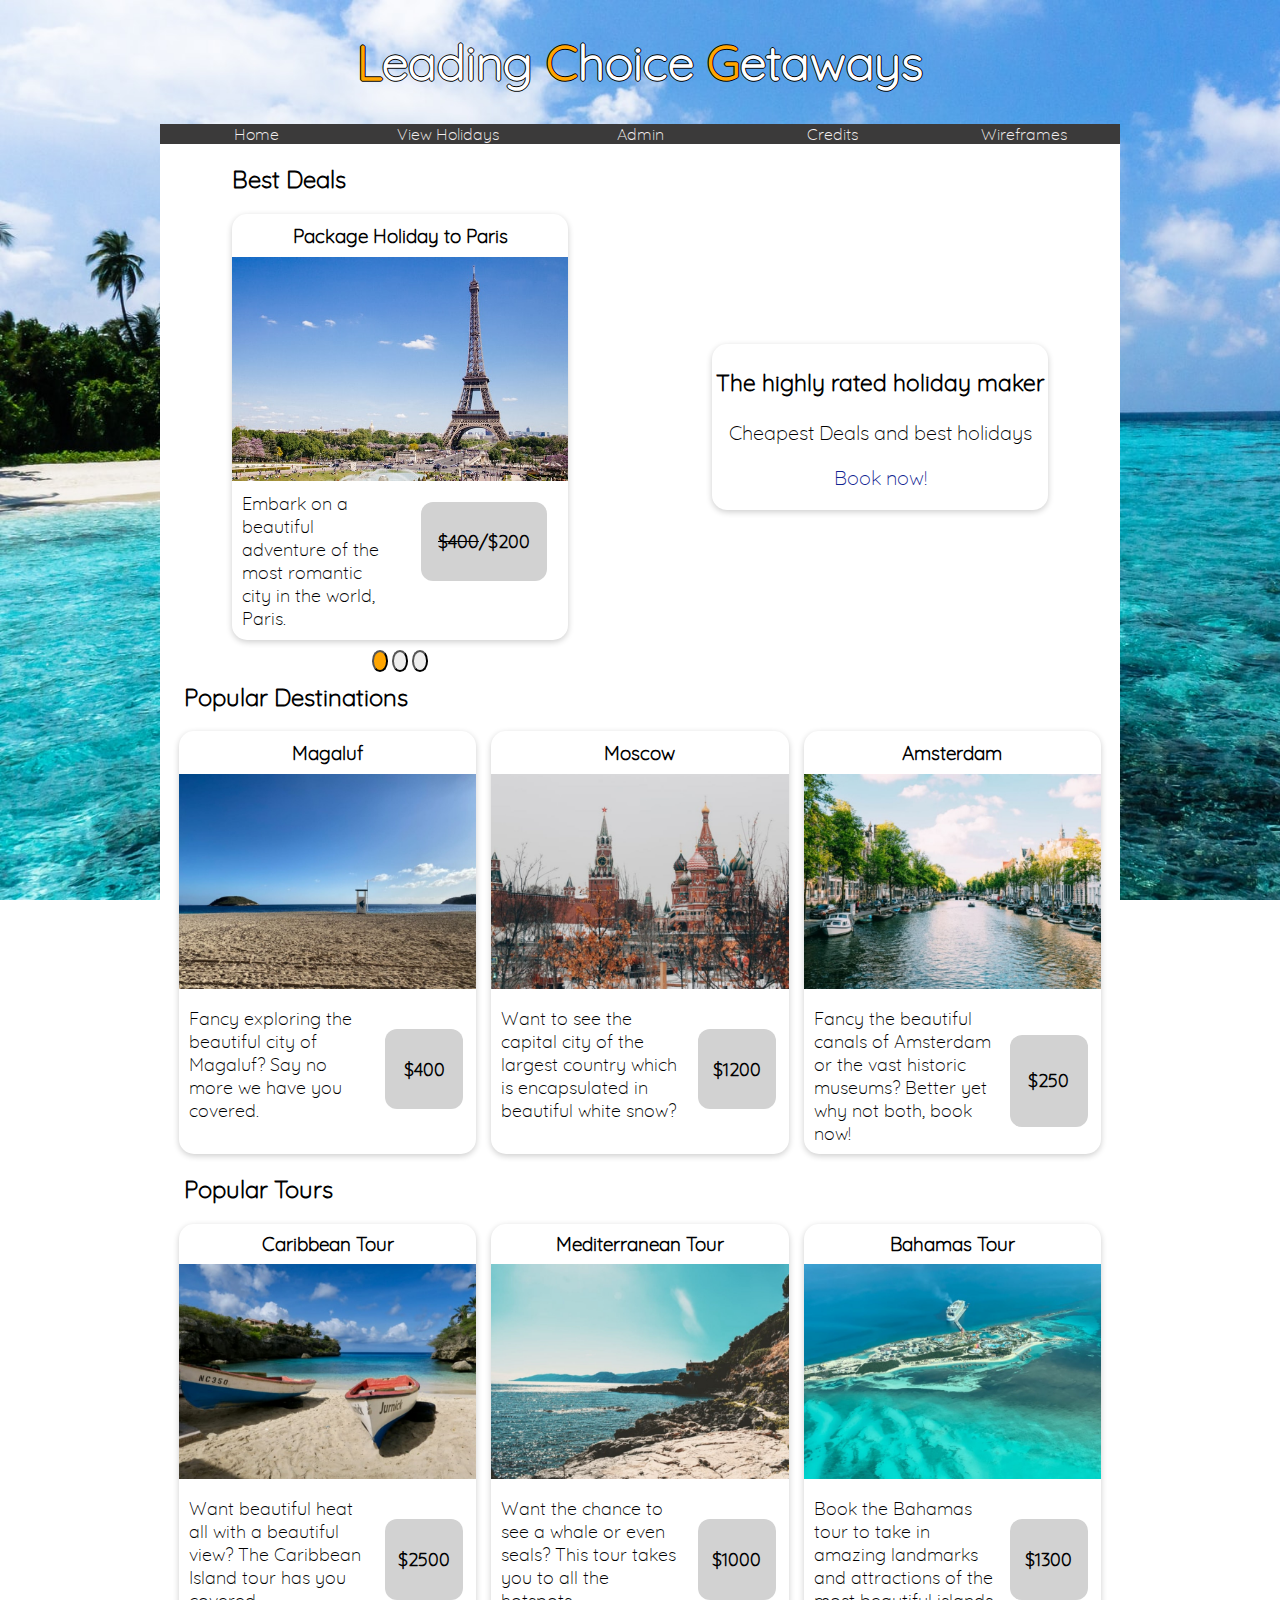
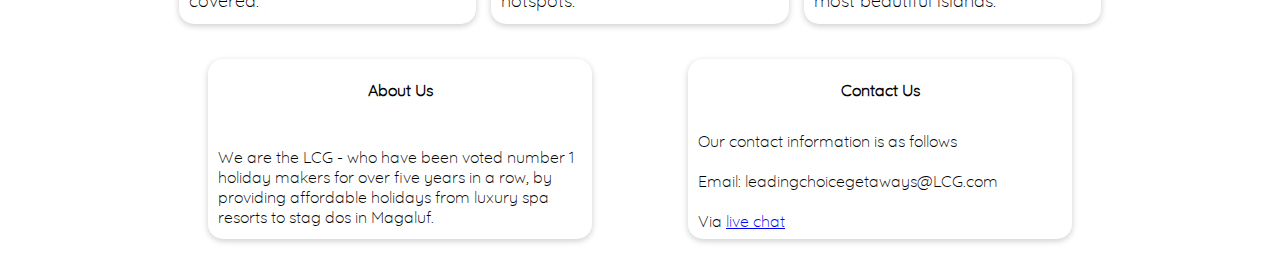
<file: index.html>
<!DOCTYPE html>
<html lang="en">
<head>
    <meta charset="UTF-8">
    <meta name="viewport" content="width=device-width, initial-scale=1">
    <link href="styles.css" rel="stylesheet">
    <!-- Link below links a font that is used for the hamburger icon -->
    <link rel="stylesheet" href="https://cdnjs.cloudflare.com/ajax/libs/font-awesome/4.7.0/css/font-awesome.min.css">
    <script src="hamburger.js"></script>
    <script src="buttonsJS.js"></script>
    <title>Leading Choice Getaways - Home Page</title>
</head>
<body>
<header>
    <!-- Desktop header only shown on desktop screens -->
    <h1 id="desktopHeader"><span>L</span>eading <span>C</span>hoice <span>G</span>etaways</h1>
    <!-- Mobile navigation menu, hidden on desktop/tablet screens -->
    <div class="mobileNav">
        <a href="javascript:void(0);" class="hamburgerIcon" onclick="hamburgerShow()">
            <i class="fa fa-bars"></i>
        </a> <h1 id="mobileHeader"><span>L</span>eading <span>C</span>hoice <span>G</span>etaways</h1>
        <div id="hamburgerLinks">
            <a href="index.html">Home</a>
            <a href="viewHolidays.php">View Holidays</a>
            <a href="admin.html">Admin</a>
            <a href="credits.html">Credits</a>
            <a href="WebsiteWireframes.pdf">Wireframes</a>
        </div>
    </div>
</header>
<div class="whiterectangle"> <!-- This is obly shown on desktop the css isnt used on mobile so the element does not need to be set to display none -->
    <main>
        <!-- Desktop navigation menu, hidden on mobile screens -->
        <nav id="navbar">
            <a href="index.html" id="home">Home</a>
            <a href="viewHolidays.php" id="view_holidays">View Holidays</a>
            <a href="admin.html" id="admin">Admin</a>
            <a href="credits.html" id="credits">Credits</a>
            <a href="WebsiteWireframes.pdf" id="wireframes">Wireframes</a>
        </nav>
        <!-- These Divs are for the about widget which tells the user about the website and the best deals widget which shows the best deals -->
        <section class="deal">
            <h2>Best Deals</h2>
            <div class="deal_widget">
                <h3 id="deals_h3">Package Holiday to Paris</h3>
                <img src="img_paris.jpg" alt="Image of Paris" id="deals_img">
                <p class="description" id="deals_desc">Embark on a beautiful adventure of the most romantic city in the world, Paris.</p>
                <button type="button" class="price price_button" id="deals_price"><span id="deals_original">$400</span><span>/$200</span></button>
            </div>
            <!-- Three buttons below the best deals which let the user click through the 3 best deals -->
            <div class="deals_buttons">
                <button onclick="change(this)" type="button" id="dealsb1" class="active_button" aria-label="Show Best Deal One"> </button>
                <button onclick="change(this)" type="button" id="dealsb2" aria-label="Show to Best Deal Two"> </button>
                <button onclick="change(this)" type="button" id="dealsb3" aria-label="Show Best Deal Three"> </button>
            </div>
            <div class="about_widget">
                <div class="aboutText">
                    <h3>The highly rated holiday maker</h3>
                    <p>Cheapest Deals and best holidays</p>
                    <p class="red_text">Book now!</p>
                </div>
            </div>
        </section>
        <div class="separaterDiv"></div>
        <!-- Below section is for the 3 popular destinations and 3 popular tours -->
        <section class="popular_holidays">
            <h2 class="poph2">Popular Destinations</h2>
            <div class="popularDestinations">
                <div class="dest_1">
                    <h3>Magaluf</h3>
                    <img src="img_magaluf.jpg" alt="Image of Magaluf">
                    <p>Fancy exploring the beautiful city of Magaluf? Say no more we have you covered.</p>
                    <button type="button">$400</button>
                </div>
                <div class="dest_2">
                    <h3>Moscow</h3>
                    <img src="img_moscow.jpg" alt="Image of moscow">
                    <p>Want to see the capital city of the largest country which is encapsulated in beautiful white snow?</p>
                    <button type="button">$1200</button>
                </div>
                <div class="dest_3">
                    <h3>Amsterdam</h3>
                    <img src="img_amsterdam.jpg" alt="Image of amsterdam">
                    <p>Fancy the beautiful canals of Amsterdam or the vast historic museums? Better yet why not both, book now!</p>
                    <button type="button">$250</button>
                </div>
            </div>
            <h2 class="tourh2">Popular Tours</h2>
            <div class="popularTours">
                <div class="tour_1">
                    <h3>Caribbean Tour</h3>
                    <img src="img_carribean.jpg" alt="Image of Caribbean Islands">
                    <p>Want beautiful heat all with a beautiful view? The Caribbean Island tour has you covered.</p>
                    <button type="button">$2500</button>
                </div>
                <div class="tour_2">
                    <h3>Mediterranean Tour</h3>
                    <img src="img_meddi.jpg" alt="Image of Mediterranean">
                    <p>Want the chance to see a whale or even seals? This  tour takes you to all the hotspots.</p>
                    <button type="button">$1000</button>
                </div>
                <div class="tour_3">
                    <h3>Bahamas Tour</h3>
                    <img src="img_bahamas.jpg" alt="Image of the Bahamas">
                    <p>Book the Bahamas tour to take in amazing landmarks and attractions of the most beautiful islands.</p>
                    <button type="button">$1300</button>
                </div>
            </div>
        </section>
        <footer class="mainFooter">
            <div class="moreinfo">
                <h4 id="h41">About Us</h4>
                <p id="p11">We are the LCG - who have been voted number 1 holiday makers for over five years in a row, by providing
                    affordable holidays from luxury spa resorts to stag dos in Magaluf.
                </p>
            </div>
            <div class="contactus">
                <h4 id="h42">Contact Us</h4>
                <p id="p21">Our contact information is as follows</p>
                <p id="p22">Email: leadingchoicegetaways@LCG.com</p>
                <p id="p23">Via <a href="#">live chat</a></p>
            </div>
        </footer>
    </main>
</div>
</body>
</html>
</file>
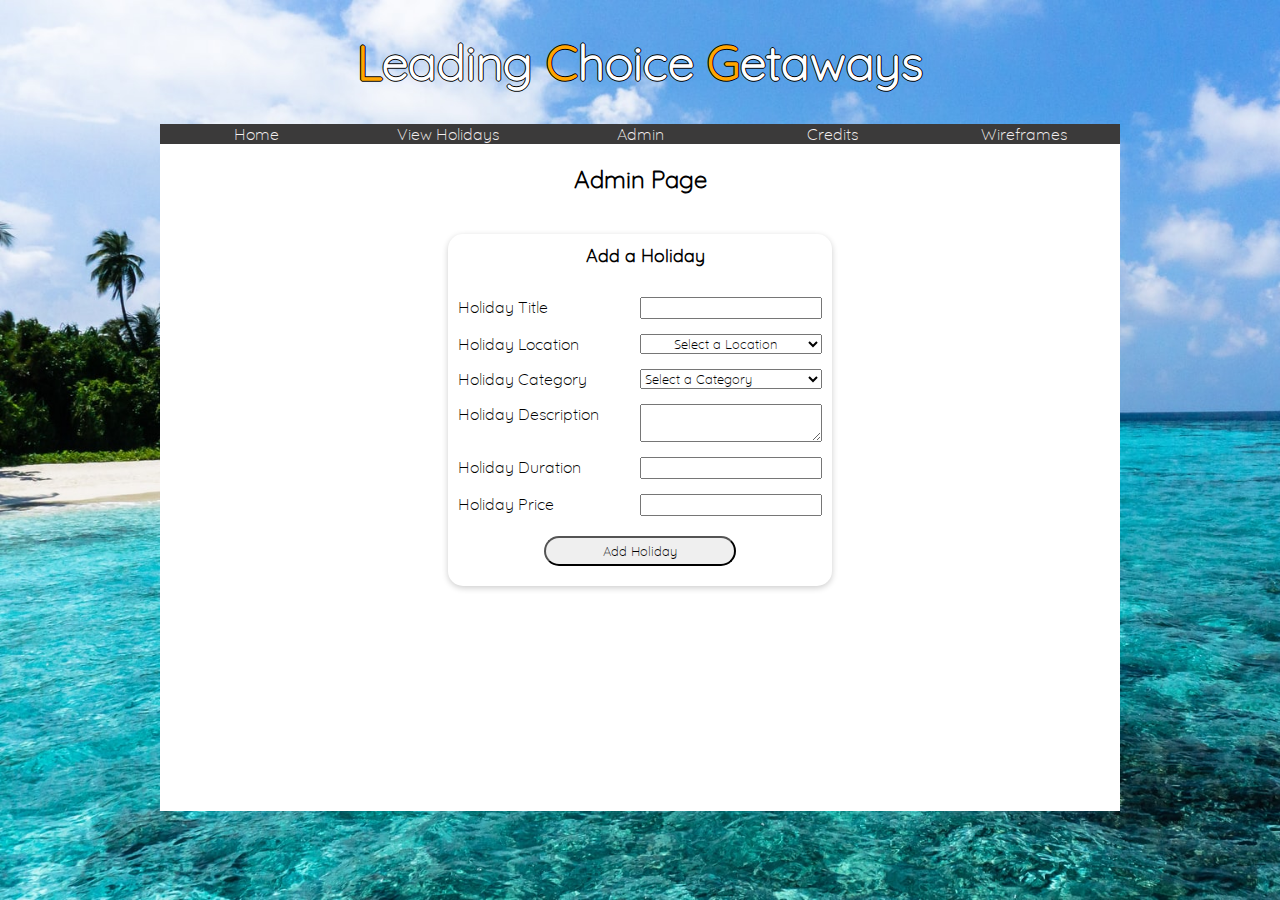
<file: admin.html>
<!DOCTYPE html>
<html lang="en">
<head>
    <meta charset="UTF-8">
    <meta name="viewport" content="width=device-width, initial-scale=1">
    <link href="styles.css" rel="stylesheet">
    <!-- Link below links a font that is used for the hamburger icon -->
    <link rel="stylesheet" href="https://cdnjs.cloudflare.com/ajax/libs/font-awesome/4.7.0/css/font-awesome.min.css">
    <script src="hamburger.js"></script>
    <meta name="description" content="Leading Choice Getaways provides affordable and Luxury holidays">
    <title>Leading Choice Getaways - Admin Page</title>
</head>
<body>
<header>
    <!-- Desktop header only shown on desktop screens -->
    <h1 id="desktopHeader"><span>L</span>eading <span>C</span>hoice <span>G</span>etaways</h1>
    <!-- Mobile navigation menu, hidden on desktop/tablet screens -->
    <div class="mobileNav">
        <a href="javascript:void(0);" class="hamburgerIcon" onclick="hamburgerShow()">
            <i class="fa fa-bars"></i>
        </a> <h1 id="mobileHeader"><span>L</span>eading <span>C</span>hoice <span>G</span>etaways</h1>
        <div id="hamburgerLinks">
            <a href="index.html">Home</a>
            <a href="viewHolidays.php">View Holidays</a>
            <a href="admin.html">Admin</a>
            <a href="credits.html">Credits</a>
            <a href="WebsiteWireframes.pdf">Wireframes</a>
        </div>
    </div>
</header>
<div class="whiterectangle"> <!-- This is obly shown on desktop the css isnt used on mobile so the element does not need to be set to display none -->
    <main>
        <!-- Desktop navigation menu, hidden on mobile screens -->
        <nav id="navbar">
            <a href="index.html" id="home">Home</a>
            <a href="viewHolidays.php" id="view_holidays">View Holidays</a>
            <a href="admin.html" id="admin">Admin</a>
            <a href="credits.html" id="credits">Credits</a>
            <a href="WebsiteWireframes.pdf" id="wireframes">Wireframes</a>
        </nav>
        <!-- Header of the admin page -->
        <h2 class="adminHeader">Admin Page</h2>
        <!-- Form elements to add a holiday to the SQL database -->
        <form class="addHolidayForm" action="holidayProcess.php" method="post">
            <!-- Title of the form -->
            <label id="holidayLegend" aria-label="Add a Holiday Form">Add a Holiday</label>
            <!-- Labels paried with their relevant entry adding for="" to the relevant input so screen readers will link the label with the correct input-->
            <!-- Adding aria-label="" to the inputs so screen readers will read out to the user what the current input is -->
            <!-- Adding tabindex to make sure the form is able to be tabbed through correctly -->
            <label id="holidayTitleLabel" for="holidayTitleInput">Holiday Title</label>
            <!-- Setting max input to the values within the SQL data structure to prevent any errors from the user inputting too many chars -->
            <input type="text" name="holidayTitle" id="holidayTitleInput" maxlength="256" aria-label="Holiday Title Input" tabindex="1">
            <label id="holidayLocationLabel" for="holidayLocationInput">Holiday Location</label>
            <select name="holidayLocation" id="holidayLocationInput" aria-label="Holiday Location Input" tabindex="2">
                <option value="">Select a Location</option>
                <option value="l1">Milaidhoo Island</option>
                <option value="l2">Rangali Island</option>
                <option value="l3">Zanzibar</option>
                <option value="l4">Boston</option>
                <option value="l5">San Francisco</option>
                <option value="l6">Nairobi</option>
                <option value="l7">Algarve</option>
                <option value="l8">New York</option>
                <option value="l9">Sorrento</option>
                <option value="l10">Verona</option>
            </select>
            <label id="holidayCategoryLabel" for="holidayCategoryInput">Holiday Category</label>
            <select name="holidayCategory" id="holidayCategoryInput" aria-label="Holiday Category Input" tabindex="3">
                <option value="">Select a Category</option>
                <option value="c1">Luxury</option>
                <option value="c2">Tour</option>
                <option value="c3">Safari</option>
                <option value="c4">Golf</option>
                <option value="c5">Weddings</option>
                <option value="c6">Walking</option>
                <option value="c7">Opera</option>
            </select>
            <label id="holidayDescriptionLabel" for="holidayDescriptionInput">Holiday Description</label>
            <!-- Setting max input to the values within the SQL data structure to prevent any errors from the user inputting too many chars -->
            <textarea name="holidayDescription" cols="20" row="5" id="holidayDescriptionInput" maxlength="256" aria-label="Holiday Description Input" tabindex="4"></textarea>
            <label id="holidayDurationLabel" for="holidayDurationInput">Holiday Duration</label>
            <!-- Have to use oninput with type="number" as it does not support the maxlength. Javascript slicing any value after the maxlength value declared -->
            <input type="number" name="holidayDuration" id="holidayDurationInput" maxlength="2" oninput="this.value=this.value.slice(0,this.maxLength)" aria-label="Holiday Duration Input" tabindex="5">
            <label id="holidayPriceLabel" for="holidayPriceInput">Holiday Price</label>
            <input type="number" name="holidayPrice" id="holidayPriceInput" maxlength="6" oninput="this.value=this.value.slice(0,this.maxLength)" aria-label="Holiday Price Input" tabindex="6">
            <!-- Submit button -->
            <input type="submit" value="Add Holiday" id="holidaySubmit" aria-label="Add Holiday" tabindex="7">
        </form>
        <!-- Separator div to create a bit of white space at the bottom of the page -->
        <div class="separatorDivAdmin"></div>
    </main>
</div>
</body>
</html>
</file>
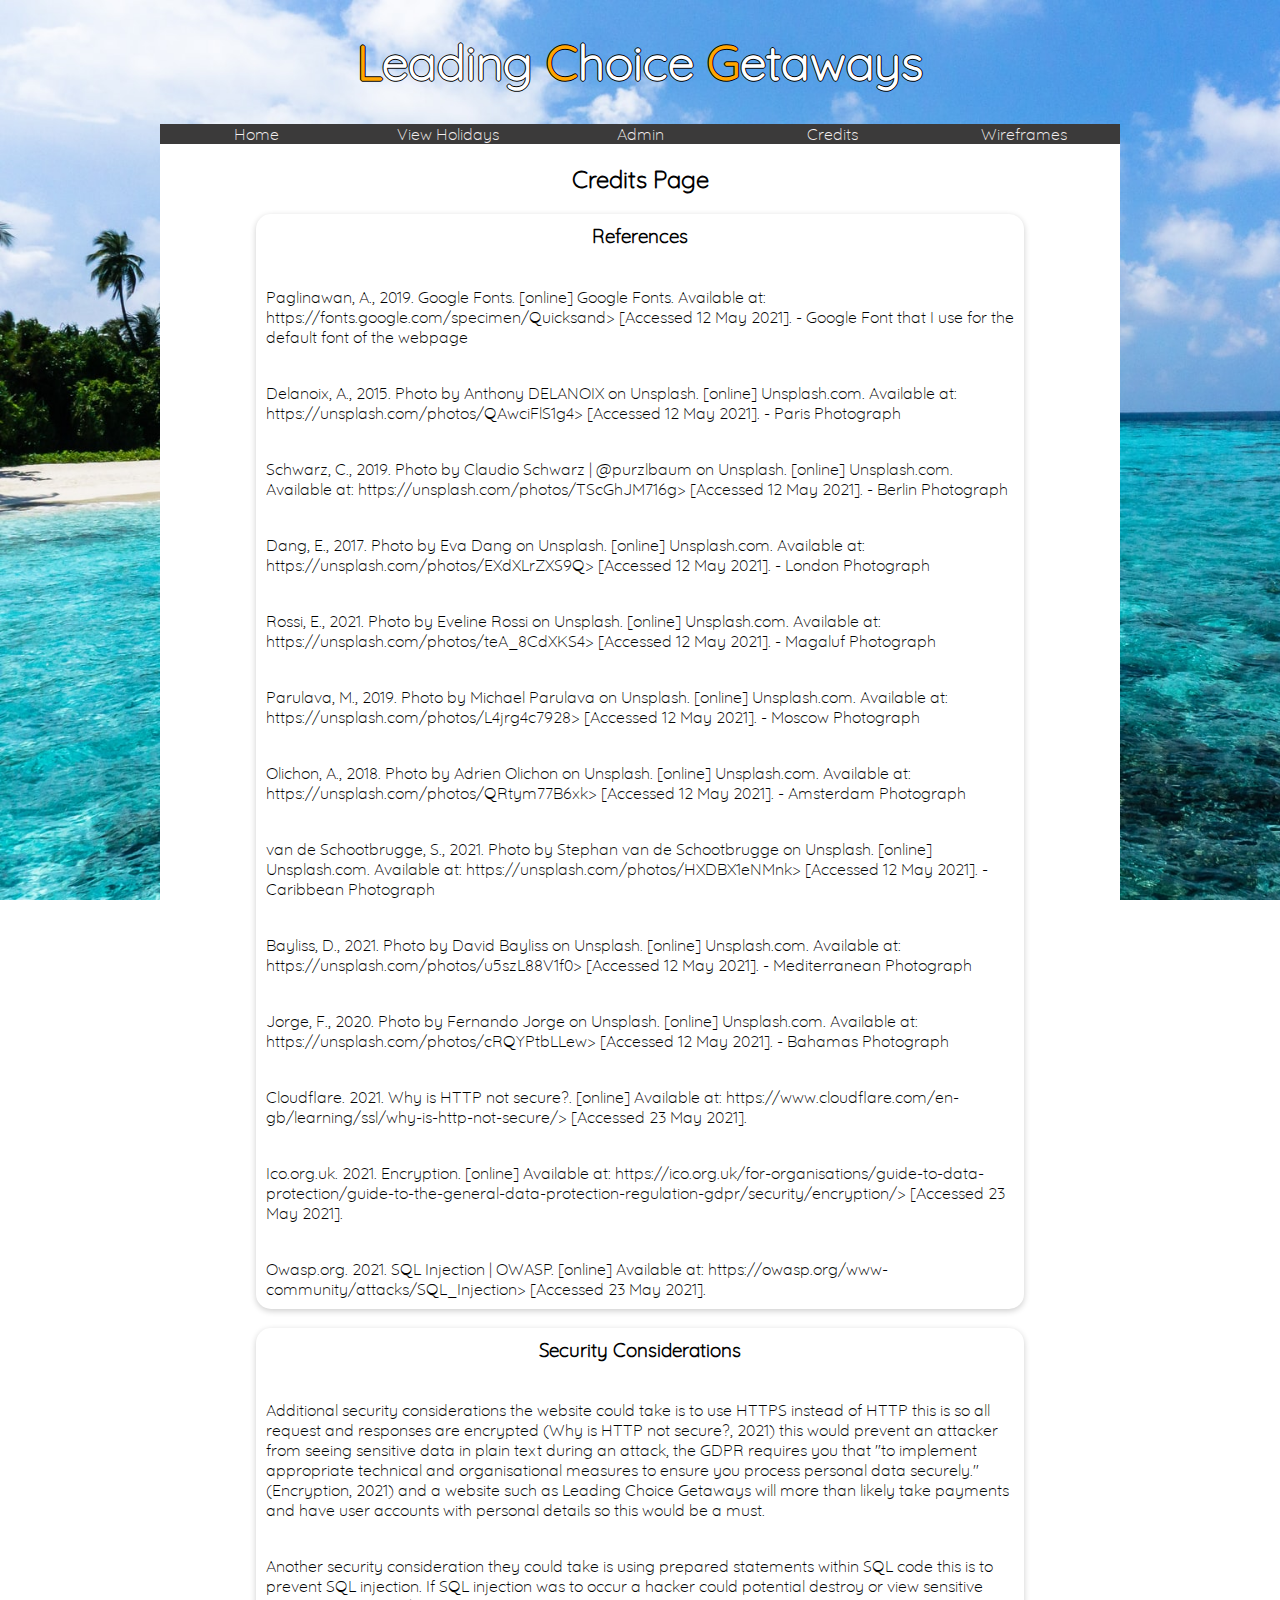
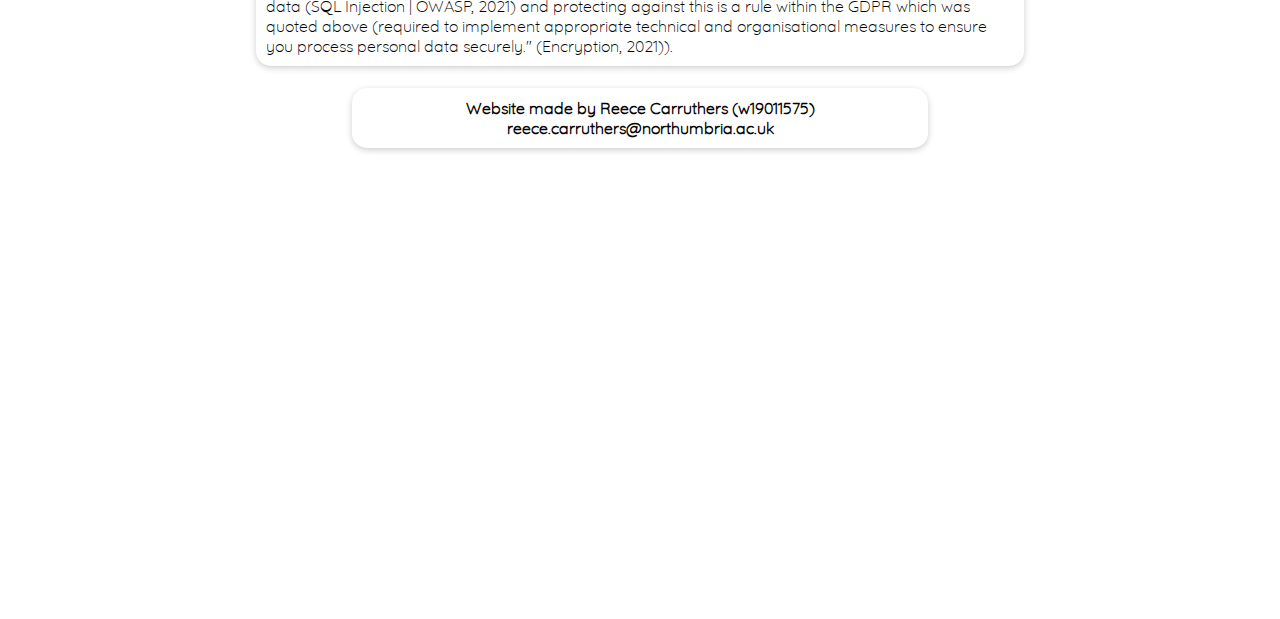
<file: credits.html>
<!DOCTYPE html>
<html lang="en">
<head>
    <meta charset="UTF-8">
    <meta name="viewport" content="width=device-width, initial-scale=1">
    <link href="styles.css" rel="stylesheet">
    <!-- Link below links a font that is used for the hamburger icon -->
    <link rel="stylesheet" href="https://cdnjs.cloudflare.com/ajax/libs/font-awesome/4.7.0/css/font-awesome.min.css">
    <script src="hamburger.js"></script>
    <title>Leading Choice Getaways - Credits Page</title>
</head>
<body>
<header>
    <!-- Desktop header only shown on desktop screens -->
    <h1 id="desktopHeader"><span>L</span>eading <span>C</span>hoice <span>G</span>etaways</h1>
    <!-- Mobile navigation menu, hidden on desktop/tablet screens -->
    <div class="mobileNav">
        <a href="javascript:void(0);" class="hamburgerIcon" onclick="hamburgerShow()">
            <i class="fa fa-bars"></i>
        </a> <h1 id="mobileHeader"><span>L</span>eading <span>C</span>hoice <span>G</span>etaways</h1>
        <div id="hamburgerLinks">
            <a href="index.html">Home</a>
            <a href="viewHolidays.php">View Holidays</a>
            <a href="admin.html">Admin</a>
            <a href="credits.html">Credits</a>
            <a href="WebsiteWireframes.pdf">Wireframes</a>
        </div>
    </div>
</header>
<div class="whiterectangle"> <!-- This is obly shown on desktop the css isnt used on mobile so the element does not need to be set to display none -->
    <main>
        <!-- Desktop navigation menu, hidden on mobile screens -->
        <nav id="navbar">
            <a href="index.html" id="home">Home</a>
            <a href="viewHolidays.php" id="view_holidays">View Holidays</a>
            <a href="admin.html" id="admin">Admin</a>
            <a href="credits.html" id="credits">Credits</a>
            <a href="WebsiteWireframes.pdf" id="wireframes">Wireframes</a>
        </nav>
        <h2 class="creditsHeader">Credits Page</h2>
        <div class="references">
            <h3>References</h3>
            <p>Paglinawan, A., 2019. Google Fonts. [online] Google Fonts. Available at: https://fonts.google.com/specimen/Quicksand> [Accessed 12 May 2021]. - Google Font that I use for the default font of the webpage</p>
            <p>Delanoix, A., 2015. Photo by Anthony DELANOIX on Unsplash. [online] Unsplash.com. Available at: https://unsplash.com/photos/QAwciFlS1g4> [Accessed 12 May 2021]. - Paris Photograph</p>
            <p>Schwarz, C., 2019. Photo by Claudio Schwarz | @purzlbaum on Unsplash. [online] Unsplash.com. Available at: https://unsplash.com/photos/TScGhJM716g> [Accessed 12 May 2021]. - Berlin Photograph</p>
            <p>Dang, E., 2017. Photo by Eva Dang on Unsplash. [online] Unsplash.com. Available at: https://unsplash.com/photos/EXdXLrZXS9Q> [Accessed 12 May 2021]. - London Photograph</p>
            <p>Rossi, E., 2021. Photo by Eveline Rossi on Unsplash. [online] Unsplash.com. Available at: https://unsplash.com/photos/teA_8CdXKS4> [Accessed 12 May 2021]. - Magaluf Photograph</p>
            <p>Parulava, M., 2019. Photo by Michael Parulava on Unsplash. [online] Unsplash.com. Available at: https://unsplash.com/photos/L4jrg4c7928> [Accessed 12 May 2021]. - Moscow Photograph</p>
            <p>Olichon, A., 2018. Photo by Adrien Olichon on Unsplash. [online] Unsplash.com. Available at: https://unsplash.com/photos/QRtym77B6xk> [Accessed 12 May 2021]. - Amsterdam Photograph</p>
            <p>van de Schootbrugge, S., 2021. Photo by Stephan van de Schootbrugge on Unsplash. [online] Unsplash.com. Available at: https://unsplash.com/photos/HXDBX1eNMnk> [Accessed 12 May 2021]. - Caribbean Photograph</p>
            <P>Bayliss, D., 2021. Photo by David Bayliss on Unsplash. [online] Unsplash.com. Available at: https://unsplash.com/photos/u5szL88V1f0> [Accessed 12 May 2021]. - Mediterranean Photograph</P>
            <p>Jorge, F., 2020. Photo by Fernando Jorge on Unsplash. [online] Unsplash.com. Available at: https://unsplash.com/photos/cRQYPtbLLew> [Accessed 12 May 2021]. - Bahamas Photograph</p>
            <p>Cloudflare. 2021. Why is HTTP not secure?. [online] Available at: https://www.cloudflare.com/en-gb/learning/ssl/why-is-http-not-secure/> [Accessed 23 May 2021].</p>
            <p>Ico.org.uk. 2021. Encryption. [online] Available at: https://ico.org.uk/for-organisations/guide-to-data-protection/guide-to-the-general-data-protection-regulation-gdpr/security/encryption/> [Accessed 23 May 2021].</p>
            <p>Owasp.org. 2021. SQL Injection | OWASP. [online] Available at: https://owasp.org/www-community/attacks/SQL_Injection> [Accessed 23 May 2021].</p>
        </div>
        <div class="webSecurity">
            <h3>Security Considerations</h3>
            <p>
                Additional security considerations the website could take is to use HTTPS instead of HTTP this is so all request and responses are encrypted (Why is HTTP not secure?, 2021) this would prevent an attacker from seeing sensitive data in plain text during an attack, the GDPR requires you that "to implement appropriate technical and organisational measures to ensure you process personal data securely." (Encryption, 2021) and a website such as Leading Choice Getaways will more than likely take payments and have user accounts with personal details so this would be a must.
            </p>
            <p>
                Another security consideration they could take is using prepared statements within SQL code this is to prevent SQL injection. If SQL injection was to occur a hacker could potential destroy or view sensitive data (SQL Injection | OWASP, 2021) and protecting against this is a rule within the GDPR which was quoted above (required to implement appropriate technical and organisational measures to ensure you process personal data securely." (Encryption, 2021)).
            </p>
        </div>
        <footer class="creditsFooter">
            <h4>Website made by Reece Carruthers (w19011575) reece.carruthers@northumbria.ac.uk</h4>
        </footer>
        <div class="separatorDivCredits"></div>
    </main>
</div>
</body>
</html>
</file>
<file: styles.css>
/*
imports the font from the file server
 */
@font-face {
    font-family: 'quicksandlight';
    src: url('quicksand-variablefont_wght-webfont.woff2') format('woff2'),
    url('quicksand-variablefont_wght-webfont.woff') format('woff');
    font-weight: normal;
    font-style: normal;
}

/*
    CSS rules which are applied to both mobile and desktop
 */

/*
Makes the form and buttons more accesible by highlighting anything that is in focus
 */
form:focus, button:focus{
    outline: 1px solid orange;
}


/*
Makes the typed text within the text area the correct font
 */
textarea{
    font-family: "quicksandlight", Verdana, sans-serif;
}
html{
    min-height: 100%;
    margin: 0;
    padding: 0;
}
body {
    margin: 0;
    padding: 0;
    min-height: 100%;
    width: 100%;

}

#deals_original{
    text-decoration:line-through;
}

.active_button{
    background-color: orange;
}

/*
This media query relates to mobile phone screens
 */
@media screen and (max-width: 995px){

    /*
    Gets rid of the desktop navigation bar and desktop header
     */
    nav {
        display: none;
    }
    #desktopHeader {
        display: none;
    }

    img {
        max-width: 100%;
    }

    /*
    This section is all about styling the hamburger menu and the mobile header

    Purpose of the grid is to get the header and hamburger on the same row
     */

    .mobileNav{
        font-family: "quicksandlight", Verdana, sans-serif;
        display: grid;
        grid-template-areas:
            "hamburgerIcon mobileHeader ."
            "hamburgerIcon . ."
            "hamburgerLinks hamburgerLinks hamburgerLinks"
    ;
        grid-template-rows: 25% 1fr auto;
        grid-template-columns: 10% 80% 10%;
        background: #5fa5e8;
        background: url("img_tropicalbeach_mobile.jpg") no-repeat;
        background-size: cover;
        width: 100%;
    }
    .mobileNav #hamburgerLinks{
        display: none;
        background-color: #3b3a3a;
        width: 100%;
    }
    .mobileNav #hamburgerLinks a{
        color: #f5f1f1;
        width: 100%;
        text-decoration: none;
        font-size: 24px;
    }
    .mobileNav #hamburgerLinks a:hover{
        background: #c7bbbb;
        color: black;
    }

    /*
    THis relates to the styling of the hamburger icon
     */
    .hamburgerIcon{
        color: black;
        font-size: 32px;
        grid-area: hamburgerIcon;
        margin: auto;
        justify-self: center;
    }
    /*
    This section relates to the styling of the mobile header
     */
    #mobileHeader{
        grid-area: mobileHeader;
        margin: auto;
        color: #f5f1f1;
        text-align: center;
        font-size: 40px;
        text-shadow: -1px 0 black, 0 1px black, 1px 0 black, 0 -1px black;
    }
    #mobileHeader span{
        color: orange;
    }
    /*
    This positions the navigation links within the collapsable hamburger menu
     */
    #hamburgerLinks{
        grid-area: hamburgerLinks;
        grid-template-areas:
    "mobileHome"
    "mobileHolidays"
    "mobileAdmin"
    "mobileCredits"
    "mobileWireframes"
    ;
        grid-template-rows: 20% 20% 20% 20% 20%;
        text-align: center;
    }

    /*
    This section is about the positioning of elements within the deal section

    and styling the best deals widget, about us widget and the buttons which let you view the best deals
     */

    .deal {
        display: grid;
        grid-template-areas:
        "aboutwidget"
        "bestdealsheader"
        "bestdeals"
        "dealbuttons"
        "seperatorDiv"
        ;
        grid-row-gap: 20px;
        grid-template-rows: auto auto auto 5% 50px;
    }

    .about_widget, .deal_widget{
        border: 0;
        border-radius: 15px;
        box-shadow: 0 2px 6px hsla(0,0%,0%, 0.2);
        font-family: "quicksandlight", Verdana, sans-serif;
        margin: auto;
    }

    .about_widget{
        margin-top: 5%;
        width: 80%;
        grid-area: aboutwidget;
        text-align: center;
        justify-items: center;
    }
    .about_widget h3{
        font-size: 20px;
    }
    .about_widget p{
        font-weight: bolder;
        font-size: 18px;
        color: #0f2290;
    }

    .deal_widget{
        width: 90%;
        grid-area: bestdeals;
        text-align: center;
    }
    .deal_widget img{
        object-fit: fill;
    }
    .deal_widget button{
        font-size: 24px;
        border-radius: 15px;
        margin-bottom: 10px;
        font-family: quicksandlight, Verdana, sans-serif;
    }
    .deal_widget button:hover{
        box-shadow: 0 12px 16px 0 rgba(0,0,0,0.24), 0 17px 50px 0 rgba(0,0,0,0.19);
    }

    .deals_buttons{
        display: inline-grid;
        grid-template-areas: "dealsbutton1 dealsbutton2 dealsbutton3";
        grid-template-columns: 1fr 1fr 1fr;
        width: 90%;
        height: 100%;
        column-gap: 10px;
        grid-area: dealbuttons;
        justify-self: center;
        font-size: 16px;
        margin: auto;
    }
    #dealsb1{
        grid-area: dealsbutton1;
    }
    #dealsb2{
        grid-area: dealsbutton2;
    }
    #dealsb3{
        grid-area: dealsbutton3;
    }

    .deal h2{
        grid-area: bestdealsheader;
        font-family: quicksandlight, Verdana, sans-serif;
        margin: auto;
    }
    /*
    the purpose of this class is to stop the popularDestinations header overlapping
    the buttons
     */
    .separaterDiv{
        grid-area: separatorDiv;
    }
    /*
    This section relates to the cards that show the top 3 popular destinations
    and the top 3 tours.

    The cards are positioned inside of a grid.
     */
    .popular_holidays{
        display: grid;
        grid-template-areas:
        "popularDestHeader"
        "popularDestinations"
        "popularTourHeader"
        "popularTours"
        ;

        font-family: quicksandlight, Verdana, sans-serif;
        text-align: center;
    }

    .popular_holidays h2{
        text-align: center;
    }
    .poph2{
        grid-area: popularDestHeader;
    }

    .tourh2{
        grid-area: popularTourHeader;
    }

    /*
    This section is about styling the cards which display the popular destinations and tours
    They do not have to be added to a grid since they are vertically placed within the html
     */
    .dest_1, .dest_2, .dest_3, .tour_1, .tour_2, .tour_3{
        font-family: quicksandlight, Verdana, sans-serif;
        border: 0;
        border-radius: 15px;
        box-shadow: 0 2px 6px hsla(0,0%,0%, 0.2);
        margin: auto;
        width: 90%;
    }

    .popular_holidays button{
        font-family: quicksandlight, Verdana, sans-serif;
        font-size: 24px;
        border-radius: 15px;
        margin-bottom: 10px;
    }
    .popular_holidays button:hover{
        box-shadow: 0 12px 16px 0 rgba(0,0,0,0.24), 0 17px 50px 0 rgba(0,0,0,0.19);
    }

    /*
    This section relates to the styling of the footer and the footers elements
     */
    .mainFooter {
        display: grid;
        grid-template-areas:
        "."
        "moreinfo"
        "contact"
        "."
        ;
        grid-row-gap: 15px;
        grid-template-rows: 5% auto auto 50px;
        justify-content: center;
        font-family: quicksandlight, Verdana, sans-serif;
    }

    /*
 Defines the grid area for moreinfo and contactus and styles them to look like the other widgets
 */
    .moreinfo , .contactus{
        width: 80%;
        max-height: 100%;
        justify-self: center;
        display: grid;
        grid-template-rows: 0.1fr 1fr 1fr 1fr;
        border: 0;
        border-radius: 15px;
        box-shadow: 0 2px 6px hsla(0,0%,0%, 0.2);
    }

    .moreinfo h4, .contactus h4{
        text-align: center;
    }
    .moreinfo p, .contactus p{
        justify-content: space-evenly;
        padding: 10px;
    }
    .contactus p{
        margin: 0;
    }
    /*
      This places the footer cards into their correct positions
      and defines grid areas for the moreinfo children grid and contactus children grid
     */
    .moreinfo{
        grid-area: moreinfo;
        grid-template-areas:
    "h41"
    "p11"
    "p11"
    "p11"
    ;
    }
    .contactus{
        grid-area: contact;
        grid-template-areas:
    "h42"
    "p21"
    'p22'
    "p23"
    ;
    }

    /*
    This places the footer card children elements into the correct places
     */


    /*
    This is for the moreinfo cards children
     */
    #h41{
        grid-area: h41;
    }
    #p11{
        grid-area: p11;
    }
    /*
        This is for the contactus cards children
     */
    #h42{
        grid-area: h42;
    }
    #p21{
        grid-area: p21;
    }
    #p22{
        grid-area: p22;
    }
    #p23{
        grid-area: p23;
    }

    /*
    This section is the styling for the view holidays page on mobile
     */

    .allHolidaysHeader {
        text-align: center;
        font-size: 28px;
        font-family: "quicksandlight", Verdana, sans-serif;
    }

    /*
    allHolidays relates to the container that the holidays imported from php will be contained in
     */
    .allHolidays {
        display: grid;
        grid-template-columns: 90%;
        justify-content: center;
        grid-row-gap: 20px;
        grid-column-gap: 20px;
        padding-top: 20px;
        font-family: "quicksandlight", Verdana, sans-serif;
        grid-template-rows: minmax(10%,30%) 10% auto 15%;
    }

    /*
    Creates 2 columns for screens bigger than most phones e.g tablets
     */
    @media only screen and (min-width: 600px){
        .allHolidays {
            display: grid;
            grid-template-columns: 45% 45%;
            justify-content: center;
            grid-row-gap: 20px;
            grid-column-gap: 20px;
            padding-top: 20px;
            font-family: "quicksandlight", Verdana, sans-serif;
            grid-template-rows: 1fr minmax(10%,15%) auto minmax(10%,15%);
        }
    }
    @media only screen and (min-width: 601px) and (max-width: 995px){
        .holidayDiv .locationName, .holidayDiv .catDesc{
            margin-top: 0;
            margin-bottom: 0;
            position: relative;
            bottom: 40px;
        }
    }
    /*
holidayDiv relates to each individual holidays container
 */
    .holidayDiv{
        display: grid;
        grid-template-areas:
    "holidayTitle holidayTitle"
    "locationName catDesc"
    "holidayDescription holidayDescription"
    "holidayDuration holidayPrice"
    ;
        text-align: center;
        border: 0;
        border-radius: 15px;
        box-shadow: 0 2px 6px hsla(0,0%,0%, 0.2);
        grid-template-rows: minmax(10%,30%) 10% auto 15%;
        height: 100%;
        font-size: 13px;
    }

    .holidayDiv .holidayTitle{
        grid-area: holidayTitle;
        font-size: 15px;
        margin-bottom: 20px;
    }
    .holidayDiv .locationName{
        grid-area: locationName;
        margin-top: 20px;
        margin-bottom: 20px;
        color: #0f2290;
    }
    .holidayDiv .catDesc{
        grid-area: catDesc;
        margin-top: 20px;
        margin-bottom: 20px;
        color: #0f2290;
    }

    .holidayDiv .holidayDescription{
        grid-area: holidayDescription;
        margin: auto;
        padding-left: 5px;
        padding-right: 5px;

    }
    .holidayDiv .holidayDuration{
        grid-area: holidayDuration;
        border-radius: 0 0 0 15px;
        padding-left: 10px;
        padding-top: 10px;
    }
    .holidayDiv .holidayPrice {
        grid-area: holidayPrice;
        border-radius: 0 0 15px 0;
        padding-right: 10px;
        padding-top: 10px;
    }
    .holidayDiv .holidayDuration, .holidayDiv .holidayPrice{
        background: #d7d7d7;
    }

    /*
    I use this to create a bit of white space at the bottom of the page
     */
    .separatorDiv{
        height: 25px;
    }

    /*
    Styling the header of the admin page
     */
    .adminHeader{
        font-family: "quicksandlight", Verdana, sans-serif;
        text-align: center;
        padding-bottom: 20px;
    }
    /*
This styling relates to the form and where elements will be placed
 */
    .addHolidayForm {
        display: grid;
        grid-template-areas:
        "holidayLegend holidayLegend"
        "holidayTitleLabel holidayTitleInput"
        "holidayLocationLabel holidayLocationInput"
        "holidayCategoryLabel holidayCategoryInput"
        "holidayDescriptionLabel holidayDescriptionInput"
        "holidayDurationLabel holidayDurationInput"
        "holidayPriceLabel holidayPriceInput"
        "holidaySubmit holidaySubmit"
        ". ."
    ;
        grid-template-columns: 50% 50%;
        grid-template-rows: auto auto auto auto auto auto auto 40px;
        width: 80%;
        font-family: "quicksandlight", Verdana, sans-serif;
        margin: auto;
        box-shadow: 0 2px 6px hsla(0, 0%, 0%, 0.2);
        border: 0;
        border-radius: 15px;
        grid-row-gap: 15px;

    }
    /*
    Assinging the form objects to their respective grid areas
    and styling specific input/labels
     */
    .addHolidayForm label{
        margin-left: 10px;
    }
    .addHolidayForm input, .addHolidayForm textarea, .addHolidayForm select{
        margin-right: 10px;
    }
    #holidayLegend{
        grid-area: holidayLegend;
        text-align: center;
        font-weight: bold;
        font-size: 18px;
        margin-bottom: 15px;
        padding-top: 10px;
    }
    #holidayTitleLabel{
        grid-area: holidayTitleLabel;
    }
    #holidayTitleInput{
        grid-area: holidayTitleInput;
    }
    #holidayLocationLabel{
        grid-area: holidayLocationLabel;
    }
    #holidayLocationInput{
        grid-area: holidayLocationInput;
    }
    #holidayCategoryLabel{
        grid-area: holidayCategoryLabel;
    }
    #holidayCategoryInput{
        grid-area: holidayCategoryInput;
    }
    #holidayDescriptionLabel{
        grid-area: holidayDescriptionLabel;
    }
    #holidayDescriptionInput{
        grid-area: holidayDescriptionInput;
    }
    #holidayDurationLabel{
        grid-area: holidayDurationLabel;
    }
    #holidayDurationInput{
        grid-area: holidayDurationInput;
        text-align: center;
    }
    #holidayPriceLabel{
        grid-area: holidayPriceLabel;
    }
    #holidayPriceInput{
        grid-area: holidayPriceInput;
        text-align: center;
    }
    #holidaySubmit{
        grid-area: holidaySubmit;
        width: 50%;
        height: 75%;
        margin: auto;
        border-radius: 15px;

    }

    select{
        font-family: "quicksandlight", Verdana, sans-serif;
    }
    input{
        font-family: "quicksandlight", Verdana, sans-serif;
    }
    #holidaySubmit:hover{
        box-shadow: 0 12px 16px 0 rgba(0, 0, 0, 0.24), 0 17px 50px 0 rgba(0, 0, 0, 0.19);
    }
    /*
    Creates white space at the bottom of the website
     */
    .separatorDivAdmin{
        height: 25vh;
    }

    /*
This section relates to the preview that is generated by adding a holiday
 */

    .holidayPreviewHeader {
        text-align: center;
        font-family: "quicksandlight", Verdana, sans-serif;
    }
    .holidayDivPreview {
        display: grid;
        grid-template-areas:
    "holidayTitle holidayTitle"
    "locationName catDesc"
    "holidayDescription holidayDescription"
    "holidayDuration holidayPrice";
        text-align: center;
        border: 0;
        border-radius: 15px;
        box-shadow: 0 2px 6px hsla(0, 0%, 0%, 0.2);
        grid-template-rows: 20% 15% auto 15%;
        height: 100%;
        width: 80%;
        margin: auto;
        font-family: "quicksandlight", Verdana, sans-serif;
    }


    .holidayDivPreview .holidayTitlePreview {
        grid-area: holidayTitle;

    }

    .holidayDivPreview .locationNamePreview {
        grid-area: locationName;
        margin-top:25px;
        margin-bottom: 50px;
        color: #0f2290;
    }

    .holidayDivPreview .catDescPreview {
        grid-area: catDesc;
        margin-top: 25px;
        margin-bottom: 50px;
        color: #0f2290;
    }

    .holidayDivPreview .holidayDescriptionPreview {
        grid-area: holidayDescription;
        font-size: 14px;
        margin: auto;
        padding-left: 5px;
        padding-right: 5px;

    }

    .holidayDivPreview .holidayDurationPreview {
        grid-area: holidayDuration;
        border-radius: 0 0 0 15px;
        padding-left: 10px;
        padding-top: 10px;
    }

    .holidayDivPreview .holidayPricePreview {
        grid-area: holidayPrice;
        border-radius: 0 0 15px 0;
        padding-right: 10px;
        padding-top: 10px;
    }

    .holidayDivPreview .holidayDurationPreview, .holidayDivPreview .holidayPricePreview {
        background: #d7d7d7;
    }

    .separatorDivPreview{
        height: 50vh;
    }

    /*
Stylings for the credits page
 */

    /*
    Styling the header and the two text containers
     */
    .creditsHeader{
        text-align: center;
        font-family: "quicksandlight", Verdana, sans-serif;
    }
    .references, .webSecurity, .creditsFooter{
        margin: auto;
        width: 90%;
        border: 0;
        border-radius: 15px;
        box-shadow: 0 2px 6px hsla(0, 0%, 0%, 0.2);
        font-family: "quicksandlight", Verdana, sans-serif;
    }
    .references h3, .webSecurity h3, .creditsFooter h4{
        text-align: center;
        padding: 10px;
    }
    .references p, .webSecurity p, .creditsFooter p{
        padding: 10px;
    }

    .creditsFooter{
        width: 80%;
    }
    /*
    Creates whitespace at the bottom of the document
     */
    .separatorDivCredits{
        height: 50vh
    }

}
/*
    ------ END OF MOBILE PHONE MEDIA QUERY --------
 */

/*
This media query relates to desktop screens.
 */
@media screen and (min-width: 992px) {
    /*
    Gets rid of the mobile navigation menu and shows the desktop one
    Also gets rid of the seperator div which is used to stop some text overlapping
     */
    .mobileNav {
        display: none;
    }

    .separatorDiv {
        display: none;
    }


    /*
Purpose of the css of body is to apply a background image which spans the entire page
*/
    body {
        background-image: url("img_tropicalbeach_desktop.jpg");
        background-repeat: no-repeat;
        background-attachment: fixed;
        background-size: cover;
    }

    /*
    Purpose of whiterectangle is to create a white rectangle which is centered in the middle of the page and spans it vertically while taking up 75% of the width
     the position sticky allows it to follow the user when they scroll.
    */
    .whiterectangle {
        padding: 0;
        background: white;
        margin: auto;
        width: 75%;
        min-height: 100%;
    }

    /*
    Purpose of main here is the make sure it spans the whole of the white rectangle box and takes up all the space it can
     */
    main {
        padding: 0;
        margin: auto;
        width: 100%;
        min-height: 100%;
    }

    /*
    this centers the header in the top middle of the page
     */
    header {
        margin: auto;
        text-align: center;
    }

    /*
    styling the main page header with a big font size a white colour and a black text outline so it stands out on the background image
     */
    h1 {
        font-size: 3em;
        color: white;
        text-shadow: -1px 0 black, 0 1px black, 1px 0 black, 0 -1px black;
    }

    /*
    this allows me to use a span tag to make the first letter of each word in the title orange
     */
    h1 span {
        color: orange;
    }

    /*
    setting all fonts to my custom font I downloaded from Google Fonts
     */
    h1, h2, h3, h4, p {
        font-family: "quicksandlight", Verdana, sans-serif;
    }


    /*
    this styles the navigation to be inline across the page I used a grid so it responsively resizes
     */
    nav {
        display: inline-grid;
        grid-template-columns: repeat(5, 20%);
        grid-template-areas:
    "home viewholiday admin credits wireframes";
        width: 100%;
        background: #3b3a3a;
        overflow: auto;
    }

    /*
    styling the elements inside of the nav so they have certain text  color
     */
    nav a {
        font-size: 16px;
        text-align: center;
        font-family: "quicksandlight", Verdana, sans-serif;
        text-decoration: none;
        color: #f5f1f1;
    }

    /*
    this makes the background change color upon hovering it changes it to a light grey and then the text from white to black so it is easier read
     */
    nav a:hover {
        background: #c7bbbb;
        color: black;
    }


    /*
    these are simple IDs i gave to the navigation elements so i could position them within the grid I created
     */
    #home {
        grid-area: home;
    }

    #view_holidays {
        grid-area: viewholiday;
    }

    #admin {
        grid-area: admin;
    }

    #credits {
        grid-area: credits;
    }

    #wireframes {
        grid-area: wireframes;
    }


    /*
    this whole section is about styling the two widgets that appear below the nav. One displays the best deals and the other is a little about us
     */
    /*
    I make use of a grid display so I can responsively resize the page and place the elements exactly where I want them
     */
    .deal {
        display: grid;
        grid-template-columns: 50% 50%;
        grid-template-rows: auto minmax(0, 1fr) minmax(0, 0.05fr);
        grid-template-areas:
    "h2 h2"
    "deals aboutus"
    "buttons .";
        align-content: center;
    }

    /* this is general styling for the both of the widgets. I set them to 70% of the page so they do not take up too much room and use a margin to center them
    in their columns

    I make use of a subtle box shadow so they stand out on the page
     */
    .deal_widget, .about_widget {
        max-width: 70%;
        margin-top: 0;
        margin-right: auto;
        margin-left: auto;
        margin-bottom: auto;
        border: 0;
        border-radius: 15px;
        box-shadow: 0 2px 6px hsla(0, 0%, 0%, 0.2);
        font-family: "quicksandlight", Verdana, sans-serif;
    }

    /* I apply a grid for the inside of the widget so I can make sure everything gets resized responsively and goes into the correct place

     */
    .deal_widget {
        grid-area: deals;
        width: 100%;
        display: grid;
        grid-template-rows: minmax(0, 10%) 1fr minmax(0, 100%) minmax(0, 0.1fr);
        grid-template-columns: 65% 35%;
        grid-template-areas:
    "h3 h3"
    "image image"
    "description price";

    }

    /*
    This media query is to stop the text from overflowing the button
     */
    @media only screen and (max-width: 1600px) {

        .deal_widget {
            display: grid;
            grid-template-rows: minmax(0, 10%) 1fr auto;
            grid-template-columns: 50% 50%;
        }
    }
    /* positions the best deal header so its inline with the deal widget

     */
    .deal h2 {
        grid-area: h2;
        margin-left: 7.5%;
    }


    /* this is for the header of the deal widget its aligned in the center and I give it a border and some padding so it sits nicely in the box

     */
    .deal_widget h3 {
        grid-area: h3;
        text-align: center;
        padding-bottom: 10px;
        padding-top: 10px;
        margin: 0;
    }

    /* customizes the image so it fills the container and does not overflow I then add a border at the bottom so it gets sectioned off

     */
    .deal_widget img {
        grid-area: image;
        max-width: 100%;
        max-height: 100%;
        object-fit: fill;
        margin: 0;
    }

    .deal_widget p {
        font-size: 18px;
    }

    @media only screen and (min-width: 2400px) {

        .deal_widget img {
            height: 100%;
            width: 100%;
            object-fit: cover;
        }

    }

    .description {
        grid-area: description;
        font-size: 15px;
        padding: 0;
        margin: 0;
    }

    .price {
        grid-area: price;
        font-family: "quicksandlight", Verdana, sans-serif;
        font-weight: bold;
        text-align: center;
        justify-self: center;
        font-size: 18px;
        background-color: #d2d2d2;
        color: black;
        text-decoration: none;
        width: 75%;
        height: 50%;
        margin-top: 20px;
        border-radius: 12px;
        border: none;
    }

    .price_button:hover {
        box-shadow: 0 12px 16px 0 rgba(0, 0, 0, 0.24), 0 17px 50px 0 rgba(0, 0, 0, 0.19);
    }

    .about_widget {
        grid-area: aboutus;
        width: 70%;
        margin: auto;
        align-content: center;
        text-align: center;
        font-size: 20px;
    }

    .deal_widget p {
        padding: 10px
    }

    .about_widget p {
        align-content: space-evenly;
    }

    .red_text {
        color: #0f2290;
    }

    .deals_buttons {
        grid-area: buttons;
        height: 100%;
        margin-top: 10px;
        justify-self: center;
    }

    .deals_buttons button {
        font-size: 15px;
        height: 100%;
        max-width: 100%;
        border-radius: 100%;
    }


    .popular_holidays {
        display: grid;
        grid-template-columns: minmax(0, 1fr);
        grid-template-areas:
    "poph2"
    "dest"
    "tourh2"
    "tour";
    }

    .poph2 {
        grid-area: poph2;
    }

    .tourh2 {
        grid-area: tourh2;
    }

    .popularDestinations {
        grid-area: dest;
        display: grid;
        grid-template-areas:
    "dest1 dest2 dest3";
    }

    .dest_1 {
        grid-area: dest1;
        display: grid;
        grid-template-areas:
    "destcountry1 destcountry1"
    "destimage1 destimage1"
    "destdesc1 descprice1";
    }

    .dest_1 h3 {
        grid-area: destcountry1;
    }

    .dest_1 img {
        grid-area: destimage1;
    }

    .dest_1 p {
        grid-area: destdesc1;
    }

    .dest_1 button {
        grid-area: descprice1;
    }

    .dest_2 {
        grid-area: dest2;
        display: grid;
        grid-template-areas:
    "destcountry2 destcountry2"
    "destimage2 destimage2"
    "destdesc2 descprice2";
    }

    .dest_2 h3 {
        grid-area: destcountry2;
    }

    .dest_2 img {
        grid-area: destimage2;
    }

    .dest_2 p {
        grid-area: destdesc2;
    }

    .dest_2 button {
        grid-area: descprice2;
    }

    .dest_3 {
        grid-area: dest3;
        display: grid;
        grid-template-areas:
    "destcountry3 destcountry3"
    "destimage3 destimage3"
    "destdesc3 descprice3";
    }

    .dest_3 h3 {
        grid-area: destcountry3;
    }

    .dest_3 img {
        grid-area: destimage3;
    }

    .dest_3 p {
        grid-area: destdesc3;
    }

    .dest_3 button {
        grid-area: descprice3;
    }

    .popularTours {
        grid-area: tour;
        display: grid;
        grid-template-areas:
    "tour1 tour2 tour3";
    }

    .tour_1 {
        grid-area: tour1;
        display: grid;
        grid-template-areas:
    "tourcountry1 tourcountry1"
    "tourimage1 tourimage1"
    "tourdesc1 tourprice1"
    }

    .tour_1 h3 {
        grid-area: tourcountry1;
    }

    .tour_1 img {
        grid-area: tourimage1;
    }

    .tour_1 p {
        grid-area: tourdesc1;
    }

    .tour_1 button {
        grid-area: tourprice1;
    }

    .tour_2 {
        grid-area: tour2;
        display: grid;
        grid-template-areas:
    "tourcountry2 tourcountry2"
    "tourimage2 tourimage2"
    "tourdesc2 tourprice2"
    }

    .tour_2 h3 {
        grid-area: tourcountry2;
    }

    .tour_2 img {
        grid-area: tourimage2;
    }

    .tour_2 p {
        grid-area: tourdesc2;
    }

    .tour_2 button {
        grid-area: tourprice2;
    }

    .tour_3 {
        grid-area: tour3;
        display: grid;
        grid-template-areas:
    "tourcountry3 tourcountry3"
    "tourimage3 tourimage3"
    "tourdesc3 tourprice3"
    }

    .tour_3 h3 {
        grid-area: tourcountry3;
    }

    .tour_3 img {
        grid-area: tourimage3;
    }

    .tour_3 p {
        grid-area: tourdesc3;
    }

    .tour_3 img {
        grid-area: tourimage3;
    }

    .tour_3 button {
        grid-area: tourprice3;
    }


    .dest_1, .dest_2, .dest_3, .tour_1, .tour_2, .tour_3 {
        grid-template-rows: 10% 0.5fr 0.3fr;
        grid-template-columns: 65% minmax(0, 50%);
    }

    .popular_holidays div div {
        border: 0;
        border-radius: 15px;
        box-shadow: 0 2px 6px hsla(0, 0%, 0%, 0.2);
    }

    .popular_holidays div div img {
        max-width: 100%;
        max-height: 100%;
        object-fit: fill;
        margin: 0;
    }

    .popular_holidays div div h3 {
        margin: auto;
        text-align: center;
    }

    .popular_holidays div div p {
        font-size: 18px;
        padding-left: 10px;
        padding-bottom: 10px;
    }

    @media only screen and (min-width: 2400px) {

        .popular_holidays div div h3 {
            font-size: 24px;
        }

        .popular_holidays div div p {
            font-size: 20px;
        }

        .popular_holidays div div button {
            font-size: 20px;
        }

        .price {
            font-size: 20px;
        }

        .deal_widget h3 {
            font-size: 24px;
        }
    }
    @media only screen and (min-width: 3000px) {

        .popular_holidays div div h3 {
            font-size: 28px;
        }

        .popular_holidays div div p {
            font-size: 24px;
        }

        .popular_holidays div div button {
            font-size: 24px;
        }

        .price {
            font-size: 24px;
        }

        .deal_widget h3 {
            font-size: 28px;
        }
    }


    .popular_holidays div div button {
        margin: auto;
        font-weight: bold;
        text-align: center;
        justify-self: center;
        font-size: 18px;
        background-color: #d2d2d2;
        color: black;
        text-decoration: none;
        width: 75%;
        height: 50%;
        border-radius: 12px;
        font-family: "quicksandlight", Verdana, sans-serif;
        outline: none;
        border: none;
    }

    .popular_holidays div div button:hover {
        box-shadow: 0 12px 16px 0 rgba(0, 0, 0, 0.24), 0 17px 50px 0 rgba(0, 0, 0, 0.19);
    }

    .popularTours, .popularDestinations {
        display: grid;
        grid-template-columns: 0.5fr 0.5fr 0.5fr;
        grid-column-gap: 15px;
        margin-left: 2%;
        margin-right: 2%;
    }

    .popular_holidays h2 {
        margin-left: 2.5%;
    }


    .mainFooter {
        display: grid;
        grid-template-columns: 50% 50%;
        grid-template-rows: 5% 90% 5%;
        grid-template-areas:
    ". ."
    "moreinfo contact"
    ". .";
    }

    /*
     Defines the grid area for moreinfo and contactus and styles them to look like the other widgets
     */
    .moreinfo, .contactus {
        width: 80%;
        max-height: 80%;
        margin: auto;
        display: grid;
        grid-template-rows: 0.1fr 1fr 1fr 1fr;
        border: 0;
        border-radius: 15px;
        box-shadow: 0 2px 6px hsla(0, 0%, 0%, 0.2);
    }

    .moreinfo h4, .contactus h4 {
        text-align: center;
    }

    .moreinfo p, .contactus p {
        justify-content: space-evenly;
        padding: 10px;
    }

    .contactus p {
        margin: 0;
    }

    /* This media query is to stop the paragraph text overflowing the container

     */
    @media only screen and (max-width: 1200px) {
        .moreinfo p, .contactus p {
            font-size: 14px;
        }
    }
    /*
      This places the footer cards into their correct positions
      and defines grid areas for the moreinfo children grid and contactus children grid
     */
    .moreinfo {
        grid-area: moreinfo;
        grid-template-areas:
    "h41"
    "p11"
    "p11"
    "p11";
    }

    .contactus {
        grid-area: contact;
        grid-template-areas:
    "h42"
    "p21"
    'p22'
    "p23";
    }

    /*
    This places the footer card children elements into the correct places
     */
    /*
    This is for the moreinfo cards children
     */
    #h41 {
        grid-area: h41;
    }

    #p11 {
        grid-area: p11;
    }

    /*
        This is for the contactus cards children
     */
    #h42 {
        grid-area: h42;
    }

    #p21 {
        grid-area: p21;
    }

    #p22 {
        grid-area: p22;
    }

    #p23 {
        grid-area: p23;
    }


    /*
    This area relates to the styling of the view holiday page
     */
    .allHolidaysHeader {
        text-align: center;
        font-size: 28px;
    }

    /*
    allHolidays relates to the container that the holidays imported from php will be contained in
     */
    .allHolidays {
        display: grid;
        grid-template-columns: 30% 30% 30%;
        justify-content: center;
        grid-row-gap: 20px;
        grid-column-gap: 20px;
        padding-top: 20px;
        font-family: "quicksandlight", Verdana, sans-serif;

    }

    /*
    holidayDiv relates to each individual holidays container
     */
    .holidayDiv {
        display: grid;
        grid-template-areas:
    "holidayTitle holidayTitle"
    "locationName catDesc"
    "holidayDescription holidayDescription"
    "holidayDuration holidayPrice";
        text-align: center;
        border: 0;
        border-radius: 15px;
        box-shadow: 0 2px 6px hsla(0, 0%, 0%, 0.2);
        grid-template-rows: 30% 10% auto 15%;
        grid-template-columns: 1fr 0.5fr;
        height: 100%;
    }

    /*
    Prevents the  text from bursting out of the container
     */
    @media only screen and (max-width: 1328px) {
        .holidayDiv .holidayPrice, .holidayDiv .holidayDuration {
            font-size: 15px;
        }

        .holidayDiv .holidayTitle {
            font-size: 18px;
        }
    }
    @media only screen and (max-width: 1252px) {
        .holidayDiv .holidayPrice, .holidayDiv .holidayDuration {
            font-size: 13px;
        }

        .holidayDiv .holidayTitle {
            font-size: 18px;
        }
    }
    @media only screen and (max-width: 1294px) {
        .holidayDiv {
            display: grid;
            grid-template-areas:
    "holidayTitle holidayTitle"
    "locationName catDesc"
    "holidayDescription holidayDescription"
    "holidayDuration holidayPrice";
            text-align: center;
            border: 0;
            border-radius: 15px;
            box-shadow: 0 2px 6px hsla(0, 0%, 0%, 0.2);
            grid-template-rows: 20% minmax(10%, 15%) auto 15%;
            height: 100%;
        }
    }

    .holidayDiv .holidayTitle {
        grid-area: holidayTitle;

    }

    .holidayDiv .locationName {
        grid-area: locationName;
        margin-bottom: 50px;
        color: #0f2290;
    }

    .holidayDiv .catDesc {
        grid-area: catDesc;
        padding-bottom: 20px;
        color: #0f2290;
    }

    .holidayDiv .holidayDescription {
        grid-area: holidayDescription;
        font-size: 14px;
        margin: auto;
        padding-left: 5px;
        padding-right: 5px;

    }

    .holidayDiv .holidayDuration {
        grid-area: holidayDuration;
        border-radius: 0 0 0 15px;
        padding-left: 10px;
        padding-top: 10px;
    }

    .holidayDiv .holidayPrice {
        grid-area: holidayPrice;
        border-radius: 0 0 15px 0;
        padding-right: 10px;
        padding-top: 10px;
    }

    .holidayDiv .holidayDuration, .holidayDiv .holidayPrice {
        background: #d7d7d7;
    }

    /*
    I use this to create a bit of whitespace at the bottom of the page
     */
    .separatorDivViewHoliday {
        height: 25px;
    }


    /*
    This section relates to the admin page for the form submition
     */
    .adminHeader {
        text-align: center;
        padding-bottom: 20px;
    }

    /*
    This styling relates to the form and where elements will be placed
     */
    .addHolidayForm {
        display: grid;
        grid-template-areas:
        "holidayLegend holidayLegend"
        "holidayTitleLabel holidayTitleInput"
        "holidayLocationLabel holidayLocationInput"
        "holidayCategoryLabel holidayCategoryInput"
        "holidayDescriptionLabel holidayDescriptionInput"
        "holidayDurationLabel holidayDurationInput"
        "holidayPriceLabel holidayPriceInput"
        "holidaySubmit holidaySubmit"
        ". .";
        grid-template-columns: 50% 50%;
        grid-template-rows: auto auto auto auto auto auto auto 40px;
        width: 40%;
        font-family: "quicksandlight", Verdana, sans-serif;
        margin: auto;
        box-shadow: 0 2px 6px hsla(0, 0%, 0%, 0.2);
        border: 0;
        border-radius: 15px;
        grid-row-gap: 15px;

    }

    /*
    Assinging the form objects to their respective grid areas
    and styling specific input/labels
     */
    .addHolidayForm label {
        margin-left: 10px;
    }

    .addHolidayForm input, .addHolidayForm textarea, .addHolidayForm select {
        margin-right: 10px;
    }

    #holidayLegend {
        grid-area: holidayLegend;
        text-align: center;
        font-weight: bold;
        font-size: 18px;
        margin-bottom: 15px;
        padding-top: 10px;
    }

    #holidayTitleLabel {
        grid-area: holidayTitleLabel;
    }

    #holidayTitleInput {
        grid-area: holidayTitleInput;
    }

    #holidayLocationLabel {
        grid-area: holidayLocationLabel;
    }

    #holidayLocationInput {
        grid-area: holidayLocationInput;
        text-align: center;
    }

    #holidayCategoryLabel {
        grid-area: holidayCategoryLabel;
    }

    #holidayCategoryInput {
        grid-area: holidayCategoryInput;
    }

    #holidayDescriptionLabel {
        grid-area: holidayDescriptionLabel;
    }

    #holidayDescriptionInput {
        grid-area: holidayDescriptionInput;
    }

    #holidayDurationLabel {
        grid-area: holidayDurationLabel;
    }

    #holidayDurationInput {
        grid-area: holidayDurationInput;
        text-align: center;
    }

    #holidayPriceLabel {
        grid-area: holidayPriceLabel;
    }

    #holidayPriceInput {
        grid-area: holidayPriceInput;
        text-align: center;
    }

    #holidaySubmit {
        grid-area: holidaySubmit;
        width: 50%;
        height: 75%;
        margin: auto;
        border-radius: 15px;

    }

    select {
        font-family: "quicksandlight", Verdana, sans-serif;
    }

    input {
        font-family: "quicksandlight", Verdana, sans-serif;
    }

    #holidaySubmit:hover {
        box-shadow: 0 12px 16px 0 rgba(0, 0, 0, 0.24), 0 17px 50px 0 rgba(0, 0, 0, 0.19);
    }

    /*
    Creates white space at the bottom of the website
     */
    .separatorDivAdmin {
        height: 25vh;
    }

    /*
    This section relates to the preview that is generated by adding a holiday
     */

    .holidayPreviewHeader {
        text-align: center;
        font-family: "quicksandlight", Verdana, sans-serif;
    }
    .holidayDivPreview {
        display: grid;
        grid-template-areas:
    "holidayTitle holidayTitle"
    "locationName catDesc"
    "holidayDescription holidayDescription"
    "holidayDuration holidayPrice";
        text-align: center;
        border: 0;
        border-radius: 15px;
        box-shadow: 0 2px 6px hsla(0, 0%, 0%, 0.2);
        grid-template-rows: 20% 15% auto 15%;
        height: 100%;
        width: 80%;
        margin: auto;
        font-family: "quicksandlight", Verdana, sans-serif;
    }


.holidayDivPreview .holidayTitlePreview {
    grid-area: holidayTitle;

}

.holidayDivPreview .locationNamePreview {
    grid-area: locationName;
    margin-top:25px;
    margin-bottom: 50px;
    color: #0f2290;
}

.holidayDivPreview .catDescPreview {
    grid-area: catDesc;
    margin-top: 25px;
    margin-bottom: 50px;
    color: #0f2290;
}

.holidayDivPreview .holidayDescriptionPreview {
    grid-area: holidayDescription;
    font-size: 14px;
    margin: auto;
    padding-left: 5px;
    padding-right: 5px;

}

.holidayDivPreview .holidayDurationPreview {
    grid-area: holidayDuration;
    border-radius: 0 0 0 15px;
    padding-left: 10px;
    padding-top: 10px;
}

.holidayDivPreview .holidayPricePreview {
    grid-area: holidayPrice;
    border-radius: 0 0 15px 0;
    padding-right: 10px;
    padding-top: 10px;
}

.holidayDivPreview .holidayDurationPreview, .holidayDivPreview .holidayPricePreview {
    background: #d7d7d7;
}

.separatorDivPreview{
    height: 50vh;
}


/*
Stylings for the credits page
 */

    /*
    Styling the header and the two text containers
     */
    .creditsHeader{
        text-align: center;
    }
    .references, .webSecurity, .creditsFooter{
        margin: auto;
        width: 80%;
        border: 0;
        border-radius: 15px;
        box-shadow: 0 2px 6px hsla(0, 0%, 0%, 0.2);
    }
    .references h3, .webSecurity h3, .creditsFooter h4{
        text-align: center;
        padding: 10px;
    }
    .references p, .webSecurity p, .creditsFooter p{
        padding: 10px;
    }

    .creditsFooter{
        width: 60%;
    }
    /*
    Creates whitespace at the bottom of the document
     */
    .separatorDivCredits{
        height: 50vh
    }

}
</file>
